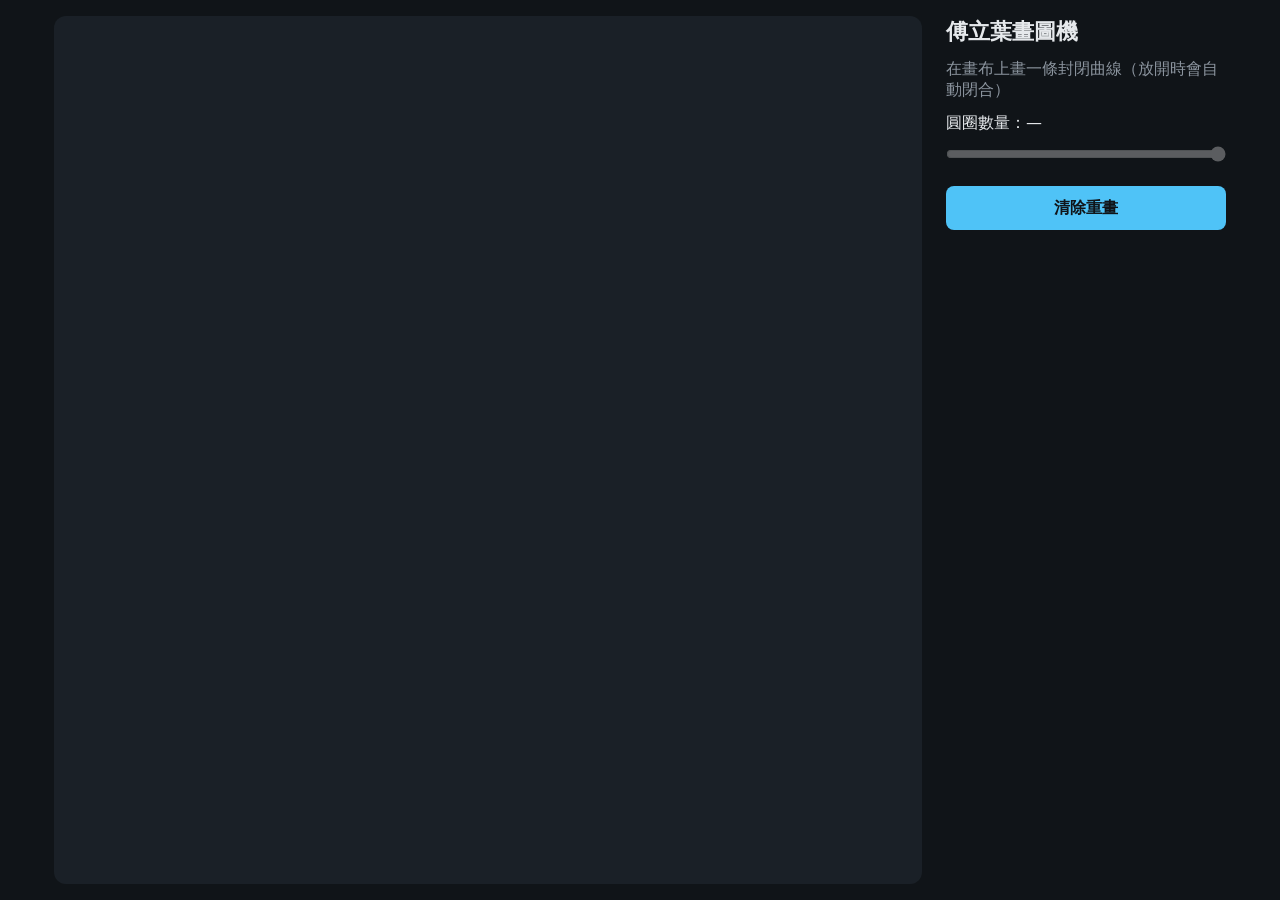
<file: index.html>
<!DOCTYPE html>
<html lang="zh-Hant">
<head>
  <meta charset="UTF-8">
  <meta name="viewport" content="width=device-width, initial-scale=1, viewport-fit=cover">
  <title>傅立葉畫圖機</title>
  <!-- 空的圖示，避免瀏覽器請求不存在的 /favicon.ico 而在主控台出現 404 -->
  <link rel="icon" href="data:,">
  <link rel="stylesheet" href="css/style.css">
</head>
<body>
  <main class="app">
    <h1>傅立葉畫圖機</h1>
    <canvas id="board" aria-label="繪圖畫布"></canvas>
    <!-- 提示、圈數與滑桿範圍由 app.js 設定 -->
    <p id="message" class="message"></p>
    <div class="controls">
      <label class="slider">
        <span>圓圈數量：<output id="count-label"></output></span>
        <input id="count" type="range" min="1" step="1" disabled>
      </label>
      <button id="clear" type="button">清除重畫</button>
    </div>
  </main>

  <!-- 依相依順序載入：數學 → 軌跡 → 繪圖 → 輸入 → 主程式 -->
  <script src="js/dft.js"></script>
  <script src="js/path.js"></script>
  <script src="js/render.js"></script>
  <script src="js/input.js"></script>
  <script src="js/app.js"></script>
</body>
</html>
</file>
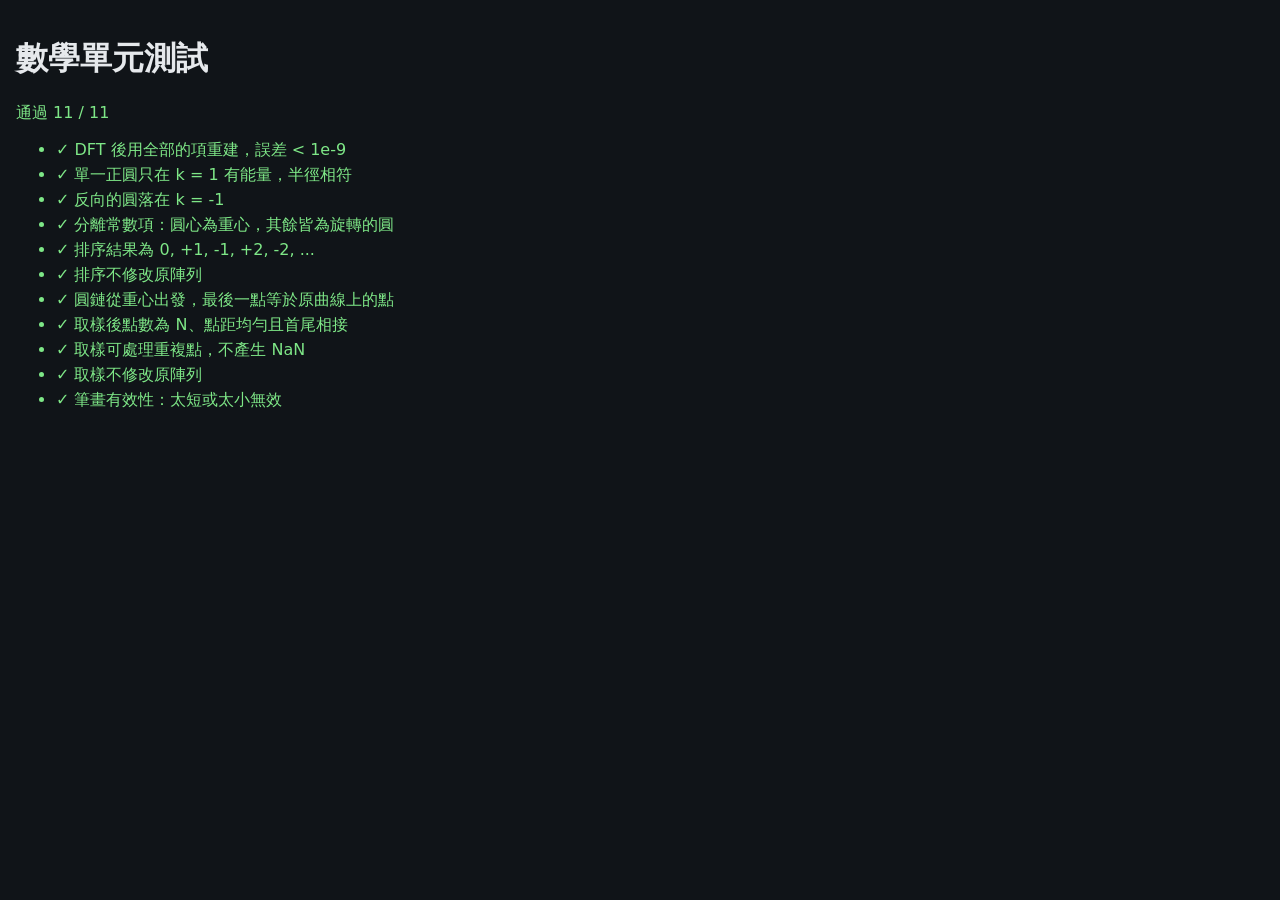
<file: test/test.html>
<!DOCTYPE html>
<html lang="zh-Hant">
<head>
  <meta charset="UTF-8">
  <meta name="viewport" content="width=device-width, initial-scale=1">
  <title>數學單元測試</title>
  <style>
    body {
      margin: 0;
      padding: 16px;
      background: #101418;
      color: #e6e9ec;
      font-family: system-ui, -apple-system, "PingFang TC", "Microsoft JhengHei", sans-serif;
    }
    .pass { color: #7ee787; }
    .fail { color: #ff7b72; }
    li { margin: 4px 0; }
  </style>
</head>
<body>
  <h1>數學單元測試</h1>
  <p id="summary"></p>
  <ul id="results"></ul>

  <script src="../js/dft.js"></script>
  <script src="../js/path.js"></script>
  <script src="tests.js"></script>
  <script>
    // 網址加上 ?filter=關鍵字 可只跑部分測試
    const filter = new URLSearchParams(location.search).get('filter') || '';
    const results = runTests(filter);
    const list = document.getElementById('results');
    for (const r of results) {
      const li = document.createElement('li');
      li.className = r.ok ? 'pass' : 'fail';
      li.textContent = formatResult(r);
      list.appendChild(li);
    }
    const summary = document.getElementById('summary');
    summary.textContent = summarize(results);
    summary.className = results.every((r) => r.ok) ? 'pass' : 'fail';
  </script>
</body>
</html>
</file>
<file: css/style.css>
/* 傅立葉畫圖機：版面與觸控設定 */

:root {
  --bg: #101418;
  --panel: #1a2027;
  --text: #e6e9ec;
  --muted: #8b949e;
  --accent: #4fc3f7;
  --warn: #ffb86b;
}

* {
  box-sizing: border-box;
}

html,
body {
  margin: 0;
  height: 100%;
  background: var(--bg);
  color: var(--text);
  font-family: system-ui, -apple-system, "PingFang TC", "Microsoft JhengHei", sans-serif;
  /* 避免 iPad 上長按選字、跳出選單與橡皮筋捲動 */
  -webkit-user-select: none;
  user-select: none;
  -webkit-touch-callout: none;
  overscroll-behavior: none;
}

/*
 * 版面：直向時由上而下排列；橫向且夠寬時（iPad 橫放、桌機）畫布在左、控制項在右（見檔案最後）。
 * --board 是畫布邊長，取「可用寬度」與「可用高度」中較小者，確保整個畫布都看得到。
 * 32px 是左右（或上下）的 16px 留白，220px 是直向時標題、提示與控制項的高度。
 */
.app {
  --vh: 100vh;
  --board: min(calc(100vw - 32px), calc(var(--vh) - 220px), 800px);
  display: grid;
  /* 欄寬固定為畫布寬，長訊息會換行而不會撐寬版面 */
  grid-template-columns: var(--board);
  grid-template-areas:
    "title"
    "board"
    "message"
    "controls";
  justify-content: center;
  justify-items: center;
  gap: 12px;
  /* 避開 iPhone、iPad 的瀏海與圓角 */
  padding:
    max(16px, env(safe-area-inset-top))
    max(16px, env(safe-area-inset-right))
    max(16px, env(safe-area-inset-bottom))
    max(16px, env(safe-area-inset-left));
}

/* iOS Safari 的 100vh 包含網址列，dvh 才是實際可見高度 */
@supports (height: 100dvh) {
  .app {
    --vh: 100dvh;
  }
}

h1 {
  grid-area: title;
  margin: 0;
  font-size: 1.4rem;
  font-weight: 600;
}

#board {
  grid-area: board;
  /* 正方形畫布；實際解析度由 render.js 依 devicePixelRatio 設定 */
  width: var(--board);
  aspect-ratio: 1;
  background: var(--panel);
  border-radius: 12px;
  /* 畫圖時不讓瀏覽器捲動或縮放頁面 */
  touch-action: none;
  cursor: crosshair;
}

.message {
  grid-area: message;
  margin: 0;
  min-height: 1.5em;
  color: var(--muted);
  text-align: center;
}

.message.warn {
  color: var(--warn);
}

.controls {
  grid-area: controls;
  display: flex;
  align-items: center;
  gap: 16px;
  width: 100%;
  /* 避免 iPad 連點按鈕時縮放頁面 */
  touch-action: manipulation;
}

.slider {
  flex: 1;
  display: flex;
  flex-direction: column;
  gap: 4px;
  font-variant-numeric: tabular-nums;
}

.slider input {
  width: 100%;
  height: 32px; /* 加高觸控範圍 */
  margin: 0;
  accent-color: var(--accent);
}

.slider input:disabled {
  opacity: 0.4;
}

button {
  min-height: 44px; /* iPad 建議的最小觸控尺寸 */
  padding: 0 20px;
  border: none;
  border-radius: 8px;
  background: var(--accent);
  color: var(--bg);
  font: inherit;
  font-weight: 600;
  cursor: pointer;
}

/* 橫向：畫布在左，標題、提示與控制項在右側 280px 欄 */
@media (orientation: landscape) and (min-width: 700px) {
  .app {
    /* 360px = 右欄 280px + 欄距 24px + 左右留白與餘裕 */
    --board: min(calc(var(--vh) - 32px), calc(100vw - 360px), 900px);
    grid-template-columns: var(--board) 280px;
    grid-template-rows: auto auto 1fr;
    grid-template-areas:
      "board title"
      "board message"
      "board controls";
    justify-items: start;
    column-gap: 24px;
  }

  .message {
    text-align: left;
  }

  /* 直排時滑桿不撐滿，按鈕緊接在滑桿下方 */
  .controls {
    flex-direction: column;
    align-items: stretch;
    align-self: start;
  }

  .slider {
    flex: none;
  }
}
</file>
